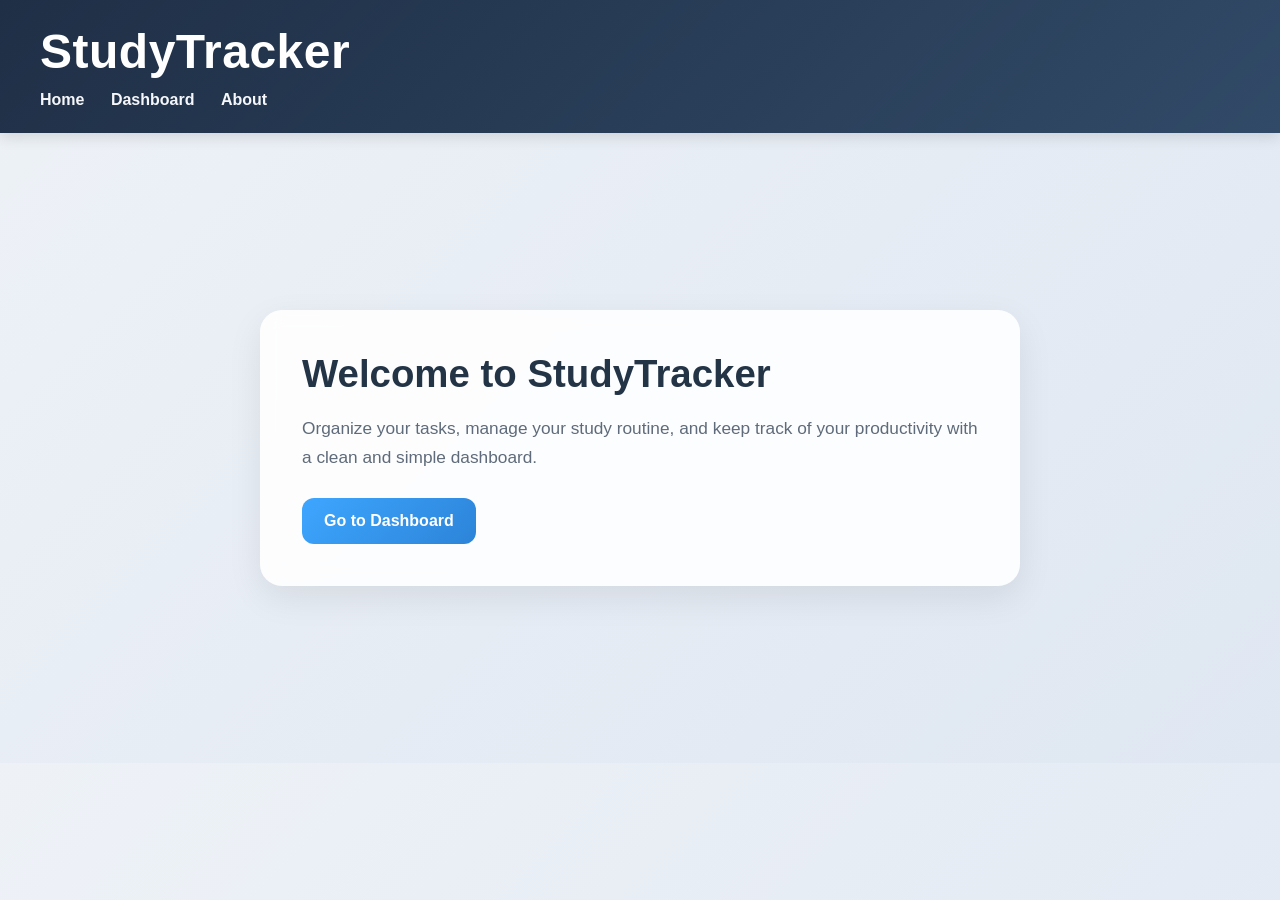
<file: index.html>
<!DOCTYPE html>
<html lang="en">
<head>
  <meta charset="UTF-8">
  <meta name="viewport" content="width=device-width, initial-scale=1.0">
  <title>StudyTracker</title>
 <link rel="stylesheet" href="css/style.css">
</head>
<body>

  <header>
    <h1>StudyTracker</h1>
    <nav>
      <a href="index.html">Home</a>
      <a href="dashboard.html">Dashboard</a>
      <a href="about.html">About</a>
    </nav>
  </header>
<main class="hero-section">
  <div class="hero-card">
    <h2>Welcome to StudyTracker</h2>
    <p>
      Organize your tasks, manage your study routine, and keep track of your
      productivity with a clean and simple dashboard.
    </p>
    <a href="dashboard.html">Go to Dashboard</a>
  </div>
</main>
 

</body>
</html>
</file>
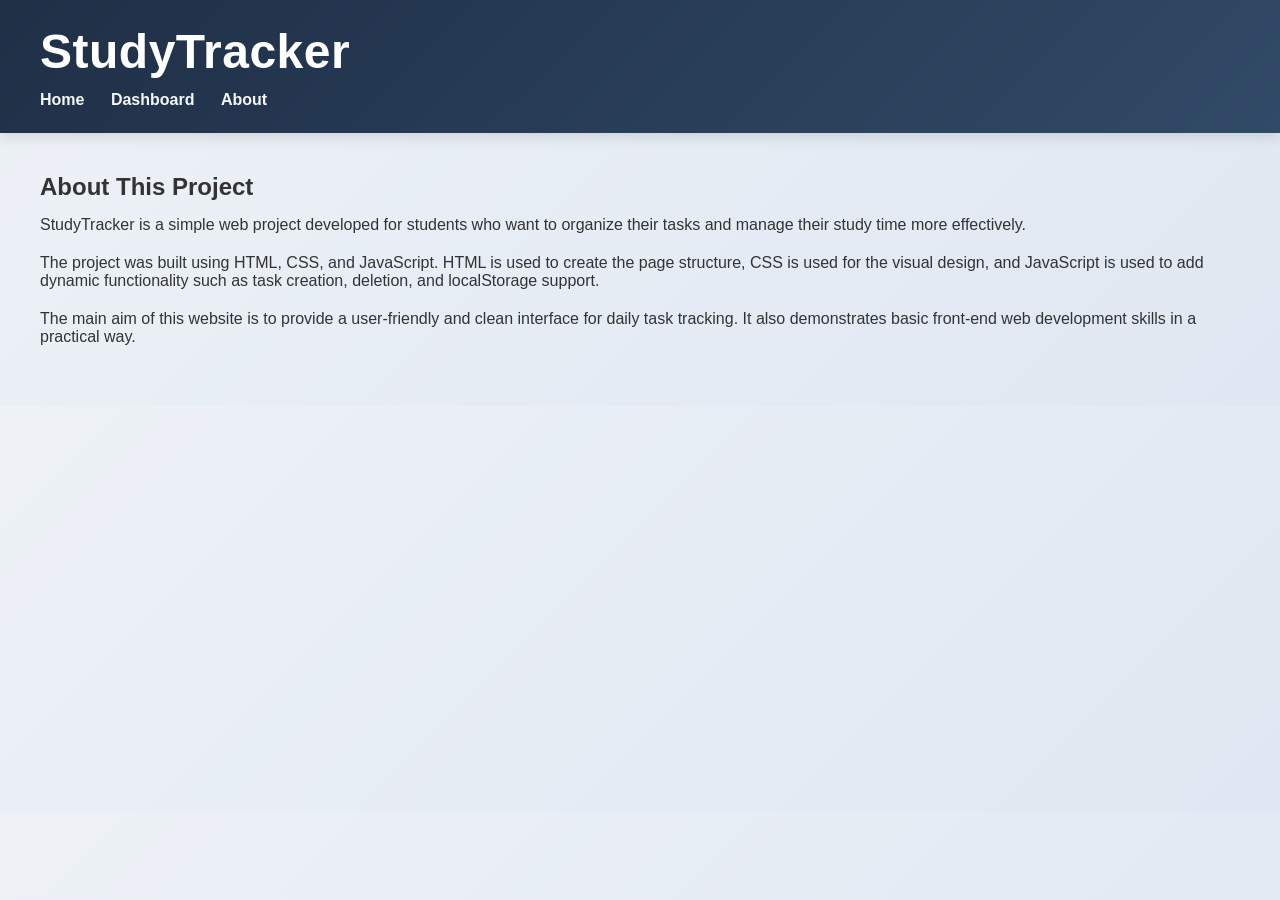
<file: about.html>
<!DOCTYPE html>
<html lang="en">
<head>
  <meta charset="UTF-8">
  <meta name="viewport" content="width=device-width, initial-scale=1.0">
  <title>About - StudyTracker</title>
  <link rel="stylesheet" href="css/style.css">
</head>
<body>
  <header>
    <h1>StudyTracker</h1>
    <nav>
      <a href="index.html">Home</a>
      <a href="dashboard.html">Dashboard</a>
      <a href="about.html">About</a>
    </nav>
  </header>

  <main>
    <h2>About This Project</h2>
    <p>
      StudyTracker is a simple web project developed for students who want to
      organize their tasks and manage their study time more effectively.
    </p>

    <p>
      The project was built using HTML, CSS, and JavaScript. HTML is used to
      create the page structure, CSS is used for the visual design, and
      JavaScript is used to add dynamic functionality such as task creation,
      deletion, and localStorage support.
    </p>

    <p>
      The main aim of this website is to provide a user-friendly and clean
      interface for daily task tracking. It also demonstrates basic front-end
      web development skills in a practical way.
    </p>
  </main>
</body>
</html>
</file>
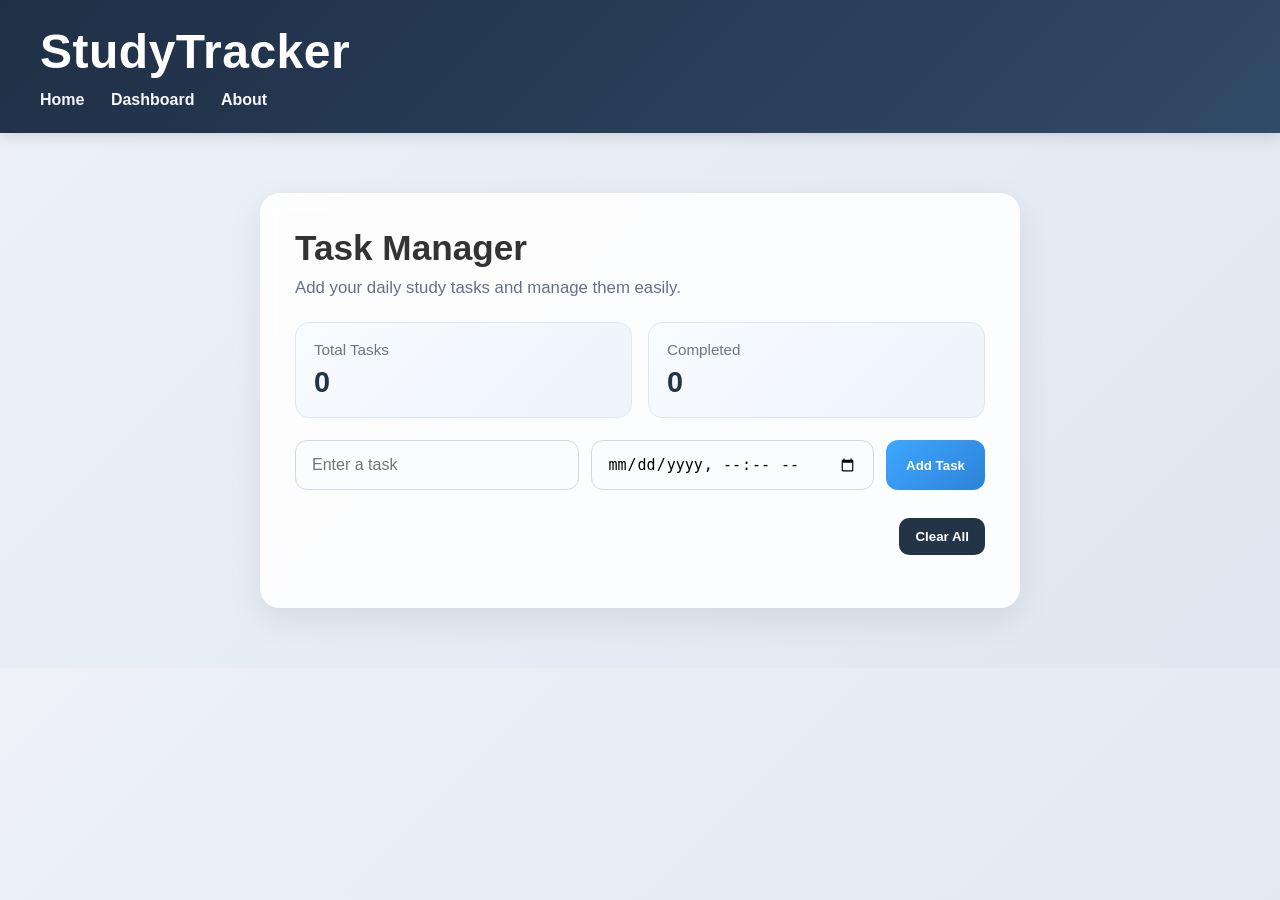
<file: dashboard.html>
<!DOCTYPE html>
<html lang="en">
<head>
  <meta charset="UTF-8">
  <title>Dashboard</title>
  <link rel="stylesheet" href="css/style.css">
</head>
<body>

<header>
  <h1>StudyTracker</h1>
  <nav>
    <a href="index.html">Home</a>
    <a href="dashboard.html">Dashboard</a>
    <a href="about.html">About</a>
  </nav>
</header>

<main class="dashboard-container">
  <section class="task-card">
    <h2>Task Manager</h2>
    <p class="subtitle">Add your daily study tasks and manage them easily.</p>

    <div class="stats-box">
      <div class="stat-item">
        <span>Total Tasks</span>
        <strong id="totalTasks">0</strong>
      </div>
      <div class="stat-item">
        <span>Completed</span>
        <strong id="completedTasks">0</strong>
      </div>
    </div>
 <div class="task-form">
  <input type="text" id="taskInput" placeholder="Enter a task">
  <input type="datetime-local" id="taskTime">
  <button onclick="addTask()">Add Task</button>
</div>

    <div class="actions-row">
      <button class="clear-btn" onclick="clearAllTasks()">Clear All</button>
    </div>

    <ul id="taskList"></ul>
  </section>
</main>

<script src="js/app.js"></script>

</body>
</html>
</file>
<file: css/style.css>
* {
  margin: 0;
  padding: 0;
  box-sizing: border-box;
}

body {
  font-family: Arial, sans-serif;
  background: #f4f7fb;
  color: #333;
}

/* HEADER */
header {
  background: #2c3e50;
  color: white;
  padding: 20px;
}

header h1 {
  margin-bottom: 10px;
}

nav a {
  margin-right: 15px;
  color: #ecf0f1;
  text-decoration: none;
  font-weight: bold;
}

/* MAIN */
main {
  padding: 40px;
}

main h2 {
  margin-bottom: 15px;
}

main p {
  margin-bottom: 20px;
}

main a {
  display: inline-block;
  padding: 10px 20px;
  background: #3498db;
  color: white;
  text-decoration: none;
  border-radius: 6px;
}
/* DASHBOARD */
.dashboard-container {
  display: flex;
  justify-content: center;
  padding: 50px 20px;
}

.task-card {
  background: white;
  width: 100%;
  max-width: 700px;
  padding: 30px;
  border-radius: 14px;
  box-shadow: 0 8px 20px rgba(0, 0, 0, 0.08);
}

.subtitle {
  margin-top: 10px;
  margin-bottom: 20px;
  color: #666;
}

.task-form {
  display: flex;
  gap: 10px;
  margin-bottom: 25px;
}

.task-form input {
  flex: 1;
  padding: 12px;
  border: 1px solid #ccc;
  border-radius: 8px;
  font-size: 16px;
}

.task-form button {
  padding: 12px 18px;
  border: none;
  background: #3498db;
  color: white;
  border-radius: 8px;
  cursor: pointer;
  font-weight: bold;
}

.task-form button:hover {
  background: #2980b9;
}

#taskList {
  list-style: none;
  padding: 0;
}

#taskList li {
  display: flex;
  justify-content: space-between;
  align-items: center;
  background: #f4f7fb;
  padding: 12px 15px;
  border-radius: 8px;
  margin-bottom: 12px;
}

#taskList button {
  border: none;
  background: #e74c3c;
  color: white;
  padding: 8px 12px;
  border-radius: 6px;
  cursor: pointer;
}

#taskList button:hover {
  background: #c0392b;
}
.completed {
  text-decoration: line-through;
  color: #999;
}
body {
  font-family: -apple-system, BlinkMacSystemFont, "Segoe UI", Roboto, sans-serif;
  background: linear-gradient(135deg, #eef2f7, #dfe7f2);
  color: #333;
}

header {
  background: linear-gradient(135deg, #1f2f46, #314a67);
  color: white;
  padding: 24px 40px;
  box-shadow: 0 4px 14px rgba(0, 0, 0, 0.12);
}

header h1 {
  margin-bottom: 12px;
  font-size: 3rem;
  letter-spacing: 0.5px;
}

nav a {
  margin-right: 22px;
  color: #f5f7fa;
  text-decoration: none;
  font-weight: 600;
  transition: 0.2s ease;
}

nav a:hover {
  color: #8fd3ff;
}

.dashboard-container {
  display: flex;
  justify-content: center;
  padding: 60px 20px;
}

.task-card {
  background: rgba(255, 255, 255, 0.88);
  backdrop-filter: blur(10px);
  width: 100%;
  max-width: 760px;
  padding: 34px;
  border-radius: 20px;
  box-shadow: 0 12px 35px rgba(0, 0, 0, 0.08);
  border: 1px solid rgba(255, 255, 255, 0.45);
}

.task-card h2 {
  font-size: 2.2rem;
  margin-bottom: 10px;
}

.subtitle {
  margin-bottom: 24px;
  color: #667085;
  font-size: 1.05rem;
}

.task-form {
  display: flex;
  gap: 12px;
  margin-bottom: 28px;
}

.task-form input {
  flex: 1;
  padding: 14px 16px;
  border: 1px solid #d0d7e2;
  border-radius: 12px;
  font-size: 16px;
  background: #fbfcfe;
  outline: none;
}

.task-form input:focus {
  border-color: #4da3ff;
  box-shadow: 0 0 0 4px rgba(77, 163, 255, 0.14);
}

.task-form button {
  padding: 14px 20px;
  border: none;
  background: linear-gradient(135deg, #3ea6ff, #2c84d8);
  color: white;
  border-radius: 12px;
  cursor: pointer;
  font-weight: 700;
  transition: transform 0.15s ease, opacity 0.15s ease;
}

.task-form button:hover {
  transform: translateY(-1px);
  opacity: 0.95;
}

#taskList {
  list-style: none;
  padding: 0;
}

#taskList li {
  display: flex;
  justify-content: space-between;
  align-items: center;
  background: #f8fbff;
  padding: 16px 18px;
  border-radius: 14px;
  margin-bottom: 14px;
  border: 1px solid #e4ebf3;
  transition: transform 0.15s ease, box-shadow 0.15s ease;
}

#taskList li:hover {
  transform: translateY(-1px);
  box-shadow: 0 8px 18px rgba(0, 0, 0, 0.05);
}

.task-info {
  display: flex;
  flex-direction: column;
  gap: 6px;
  cursor: pointer;
}

.task-text {
  font-size: 1rem;
  font-weight: 600;
  color: #243447;
}

.task-date {
  font-size: 0.82rem;
  color: #7b8794;
}

.completed {
  text-decoration: line-through;
  color: #9aa5b1;
}

#taskList button {
  border: none;
  background: linear-gradient(135deg, #ff6b5f, #e74c3c);
  color: white;
  padding: 10px 14px;
  border-radius: 10px;
  cursor: pointer;
  font-weight: 600;
}

#taskList button:hover {
  opacity: 0.92;
}
.hero-section {
  display: flex;
  justify-content: center;
  align-items: center;
  min-height: 70vh;
  padding: 40px 20px;
}

.hero-card {
  width: 100%;
  max-width: 760px;
  background: rgba(255, 255, 255, 0.88);
  backdrop-filter: blur(10px);
  padding: 42px;
  border-radius: 22px;
  box-shadow: 0 12px 35px rgba(0, 0, 0, 0.08);
  text-align: left;
}

.hero-card h2 {
  font-size: 2.4rem;
  margin-bottom: 18px;
  color: #243447;
}

.hero-card p {
  font-size: 1.08rem;
  line-height: 1.7;
  color: #5f6b7a;
  margin-bottom: 26px;
}

.hero-card a {
  display: inline-block;
  padding: 14px 22px;
  background: linear-gradient(135deg, #3ea6ff, #2c84d8);
  color: white;
  text-decoration: none;
  border-radius: 12px;
  font-weight: 700;
}
.stats-box {
  display: flex;
  gap: 16px;
  margin-bottom: 22px;
}

.stat-item {
  flex: 1;
  background: linear-gradient(135deg, #f8fbff, #eef4fb);
  border: 1px solid #dfe7f0;
  border-radius: 14px;
  padding: 18px;
  display: flex;
  flex-direction: column;
  gap: 8px;
}

.stat-item span {
  color: #6b7785;
  font-size: 0.95rem;
}

.stat-item strong {
  font-size: 1.8rem;
  color: #243447;
}

.actions-row {
  display: flex;
  justify-content: flex-end;
  margin-bottom: 18px;
}

.clear-btn {
  border: none;
  background: #243447;
  color: white;
  padding: 11px 16px;
  border-radius: 10px;
  cursor: pointer;
  font-weight: 600;
}

.clear-btn:hover {
  opacity: 0.92;
}
.task-left {
  display: flex;
  align-items: center;
  gap: 12px;
}

.task-left input[type="checkbox"] {
  width: 18px;
  height: 18px;
  cursor: pointer;
}

.task-form input[type="datetime-local"] {
  padding: 14px 16px;
  border: 1px solid #d0d7e2;
  border-radius: 12px;
  font-size: 15px;
  background: #fbfcfe;
}

.task-form input[type="datetime-local"]:focus {
  border-color: #4da3ff;
  box-shadow: 0 0 0 4px rgba(77, 163, 255, 0.14);
  outline: none;
}
</file>
